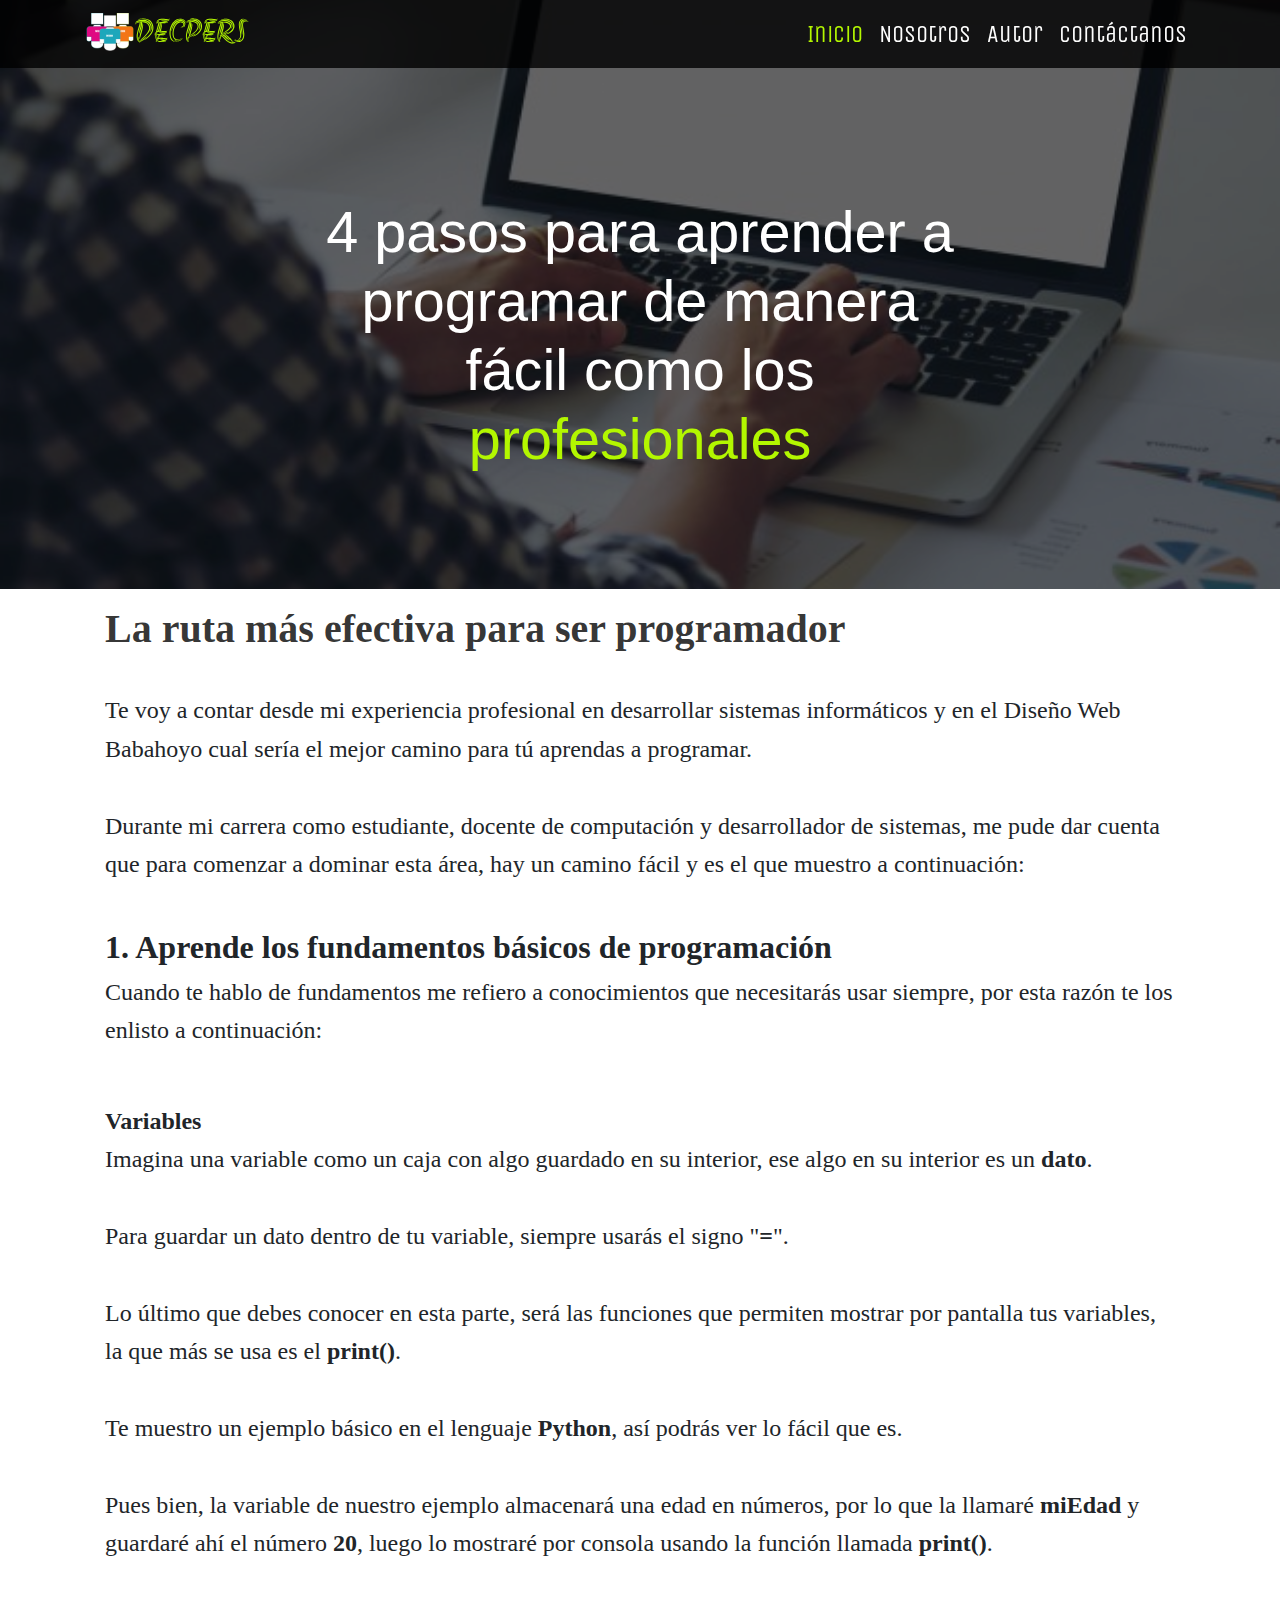
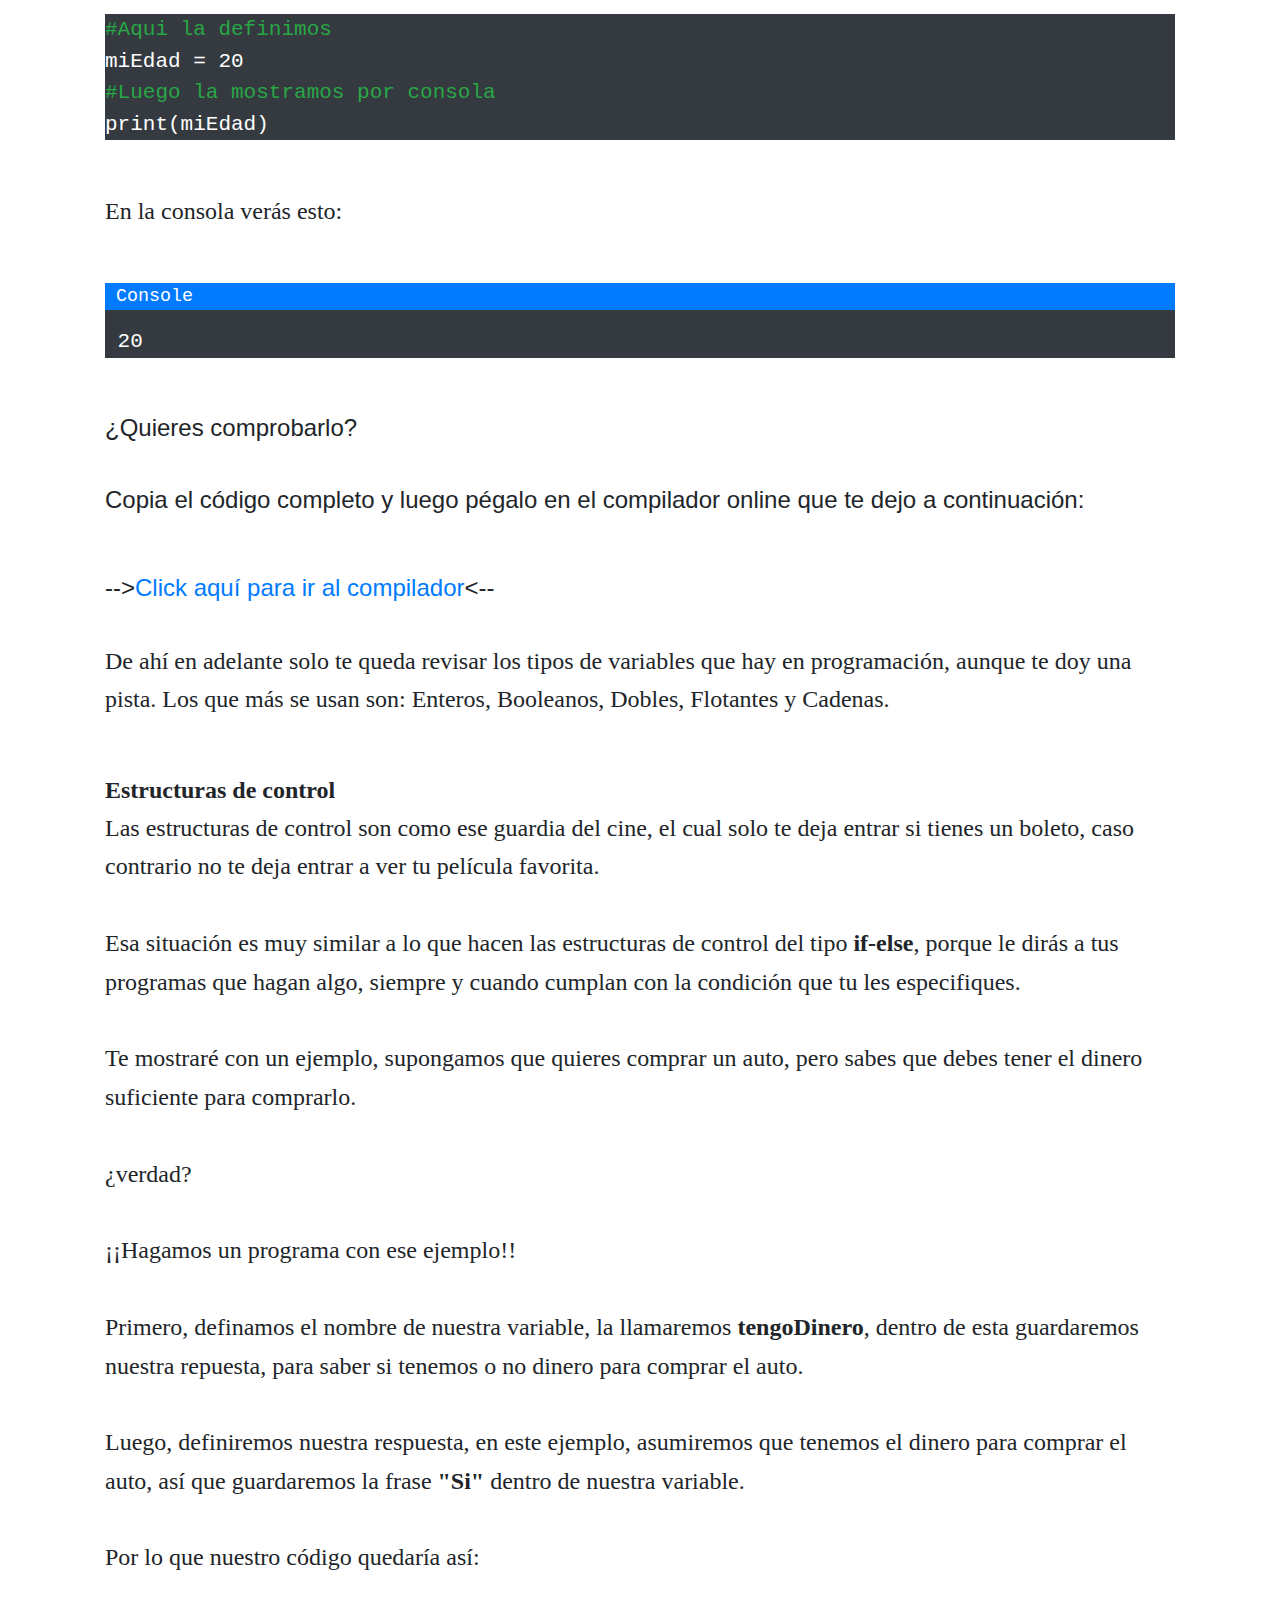
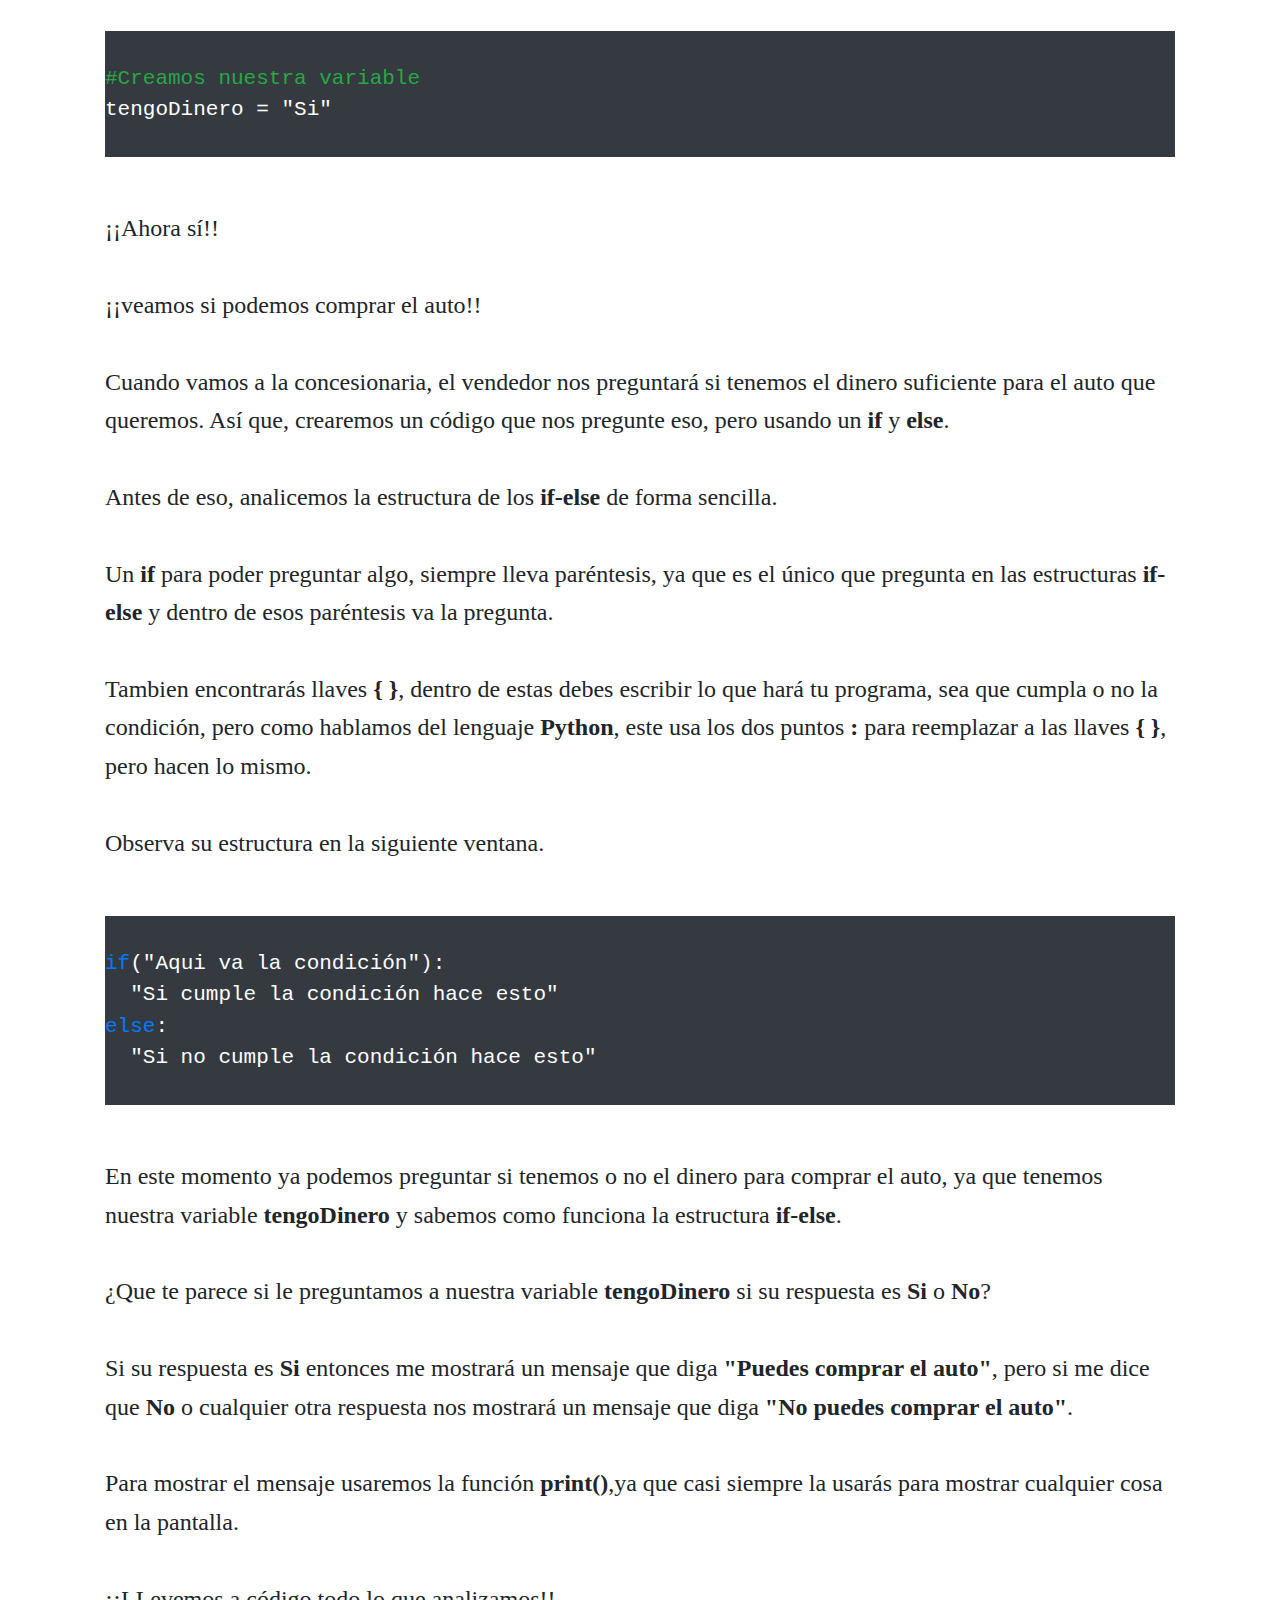
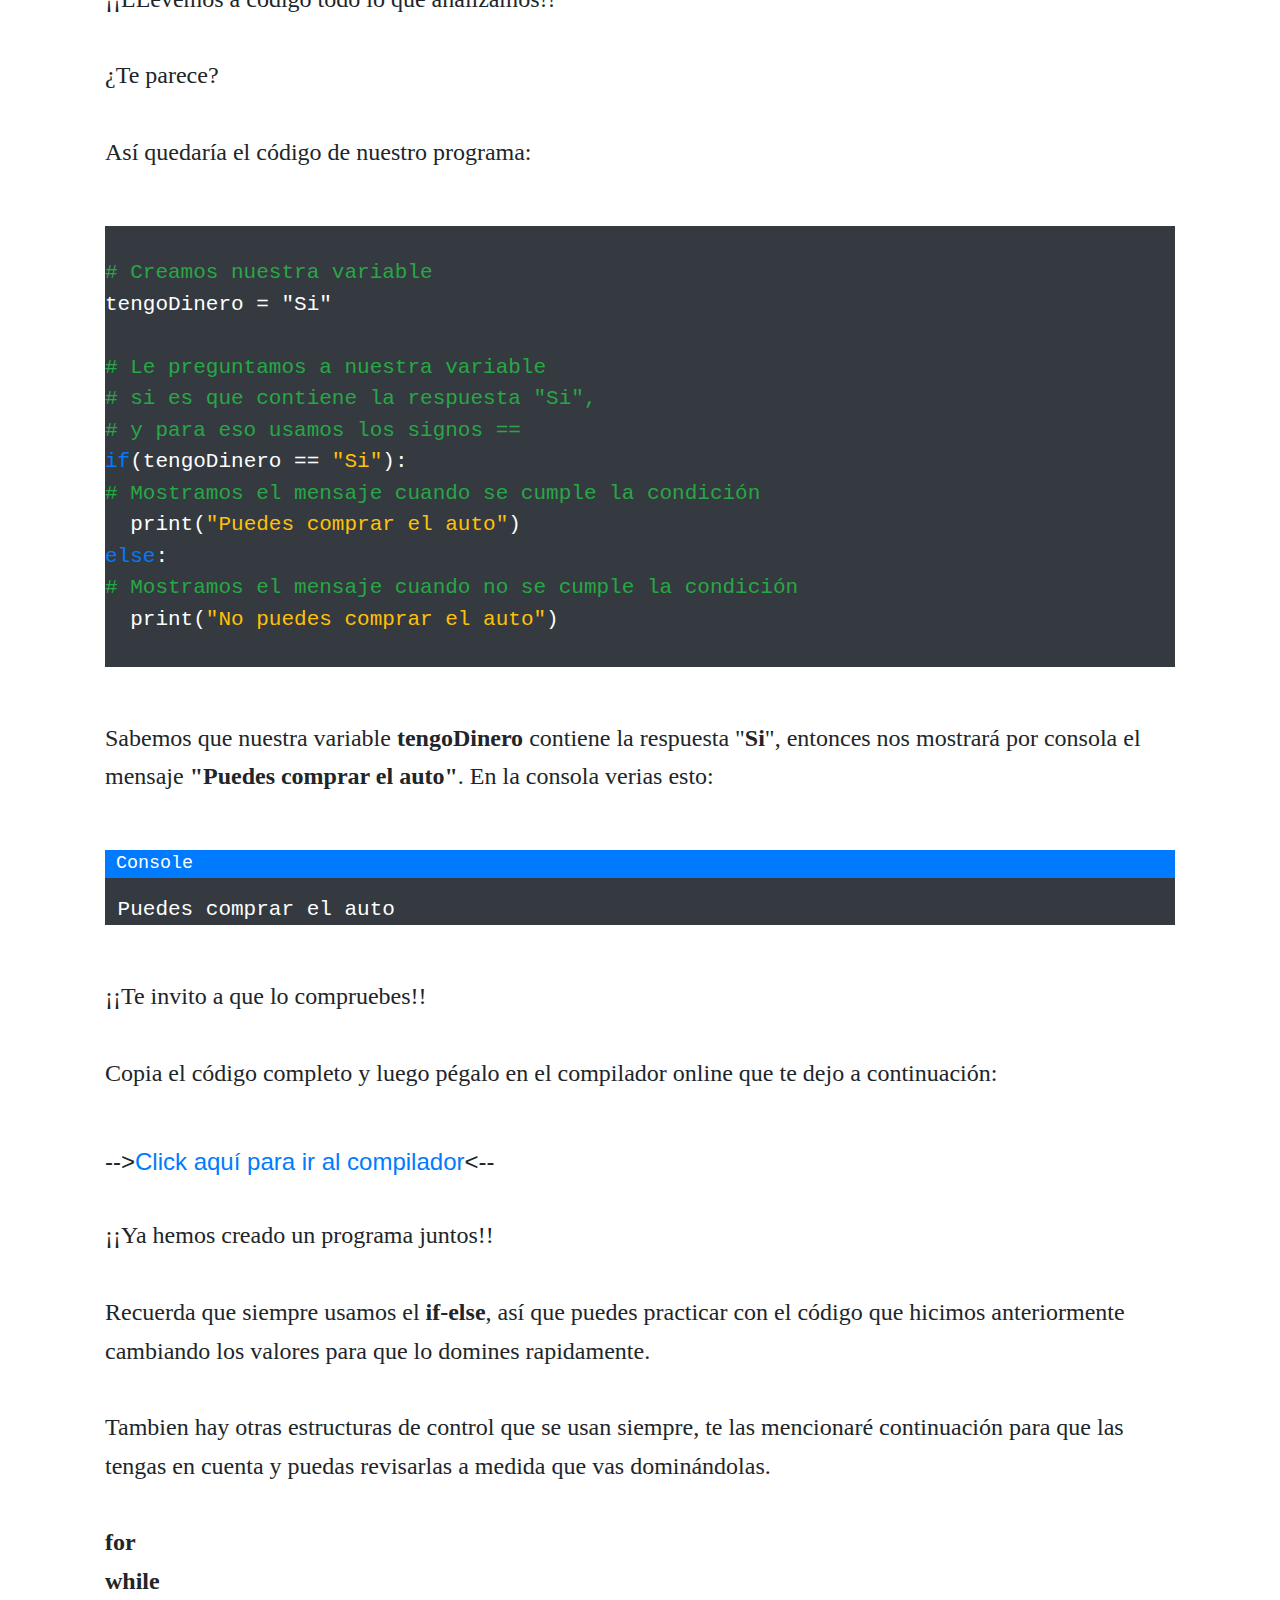
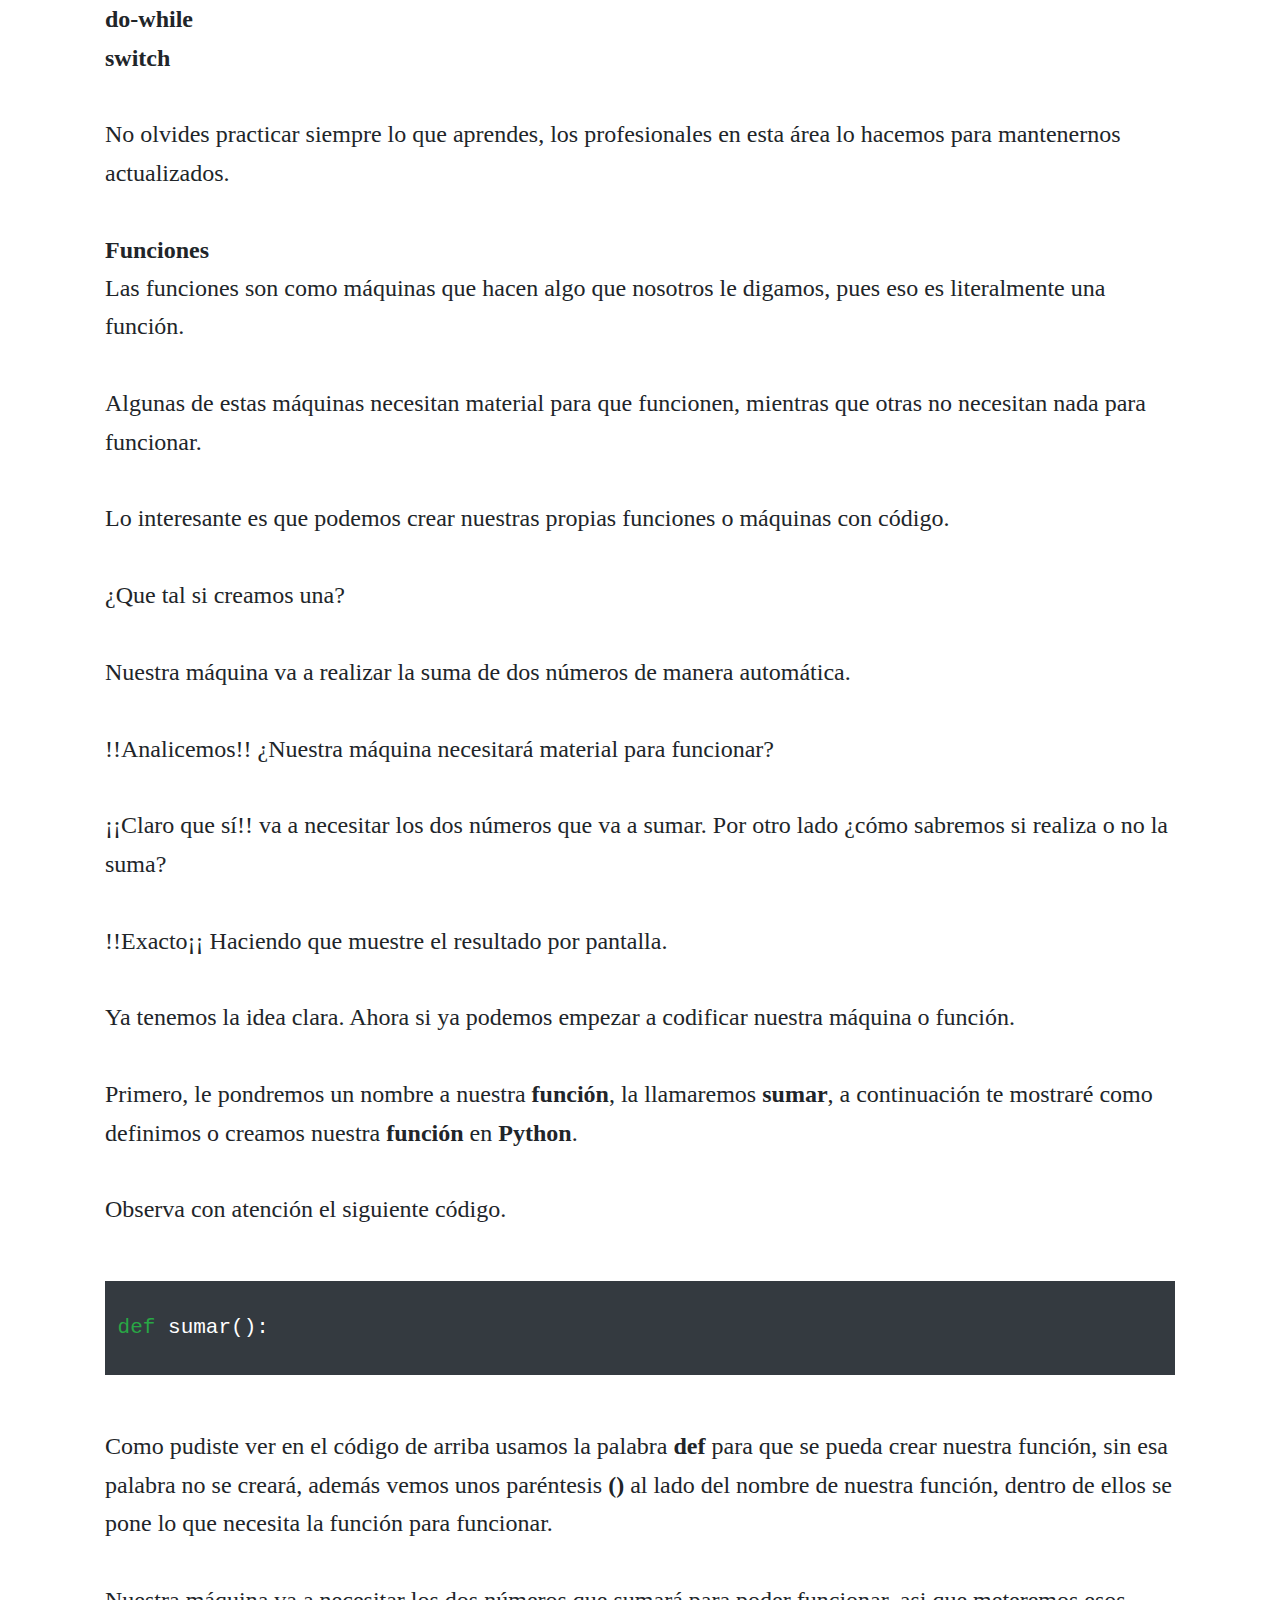
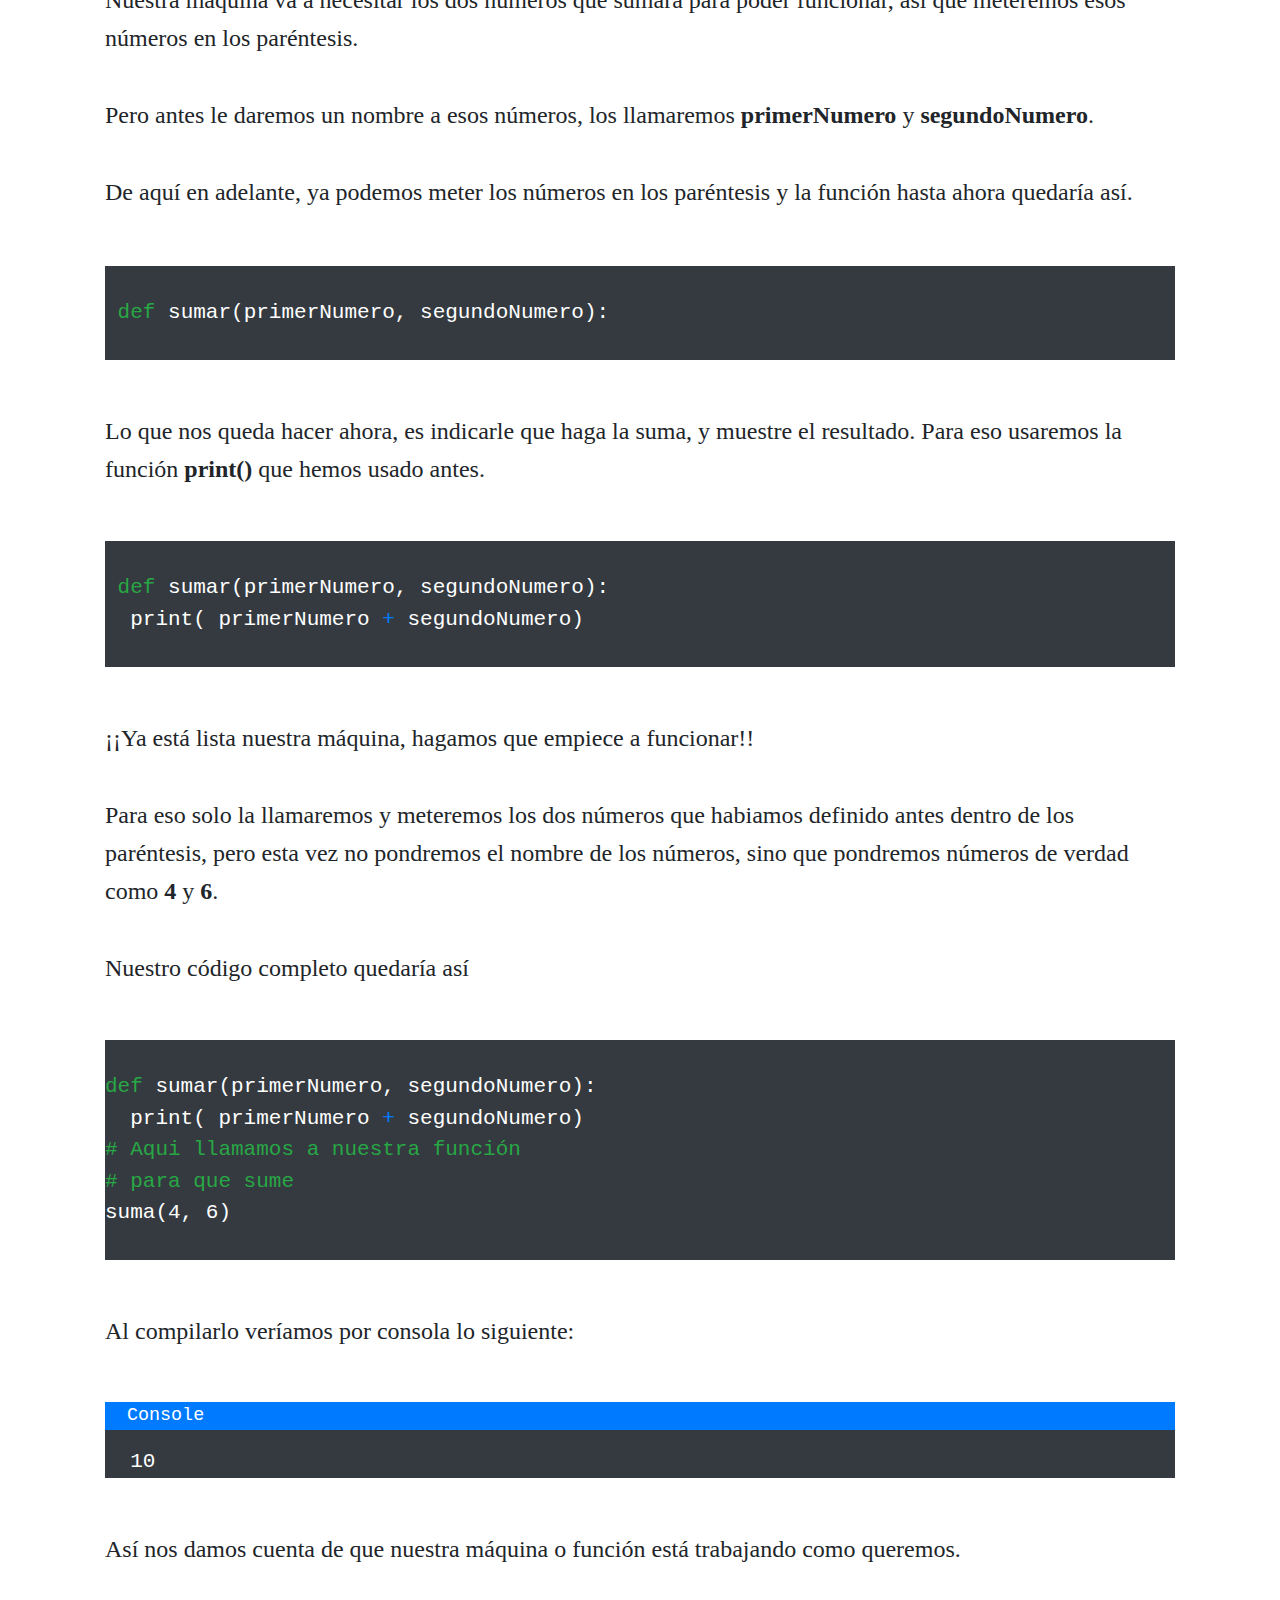
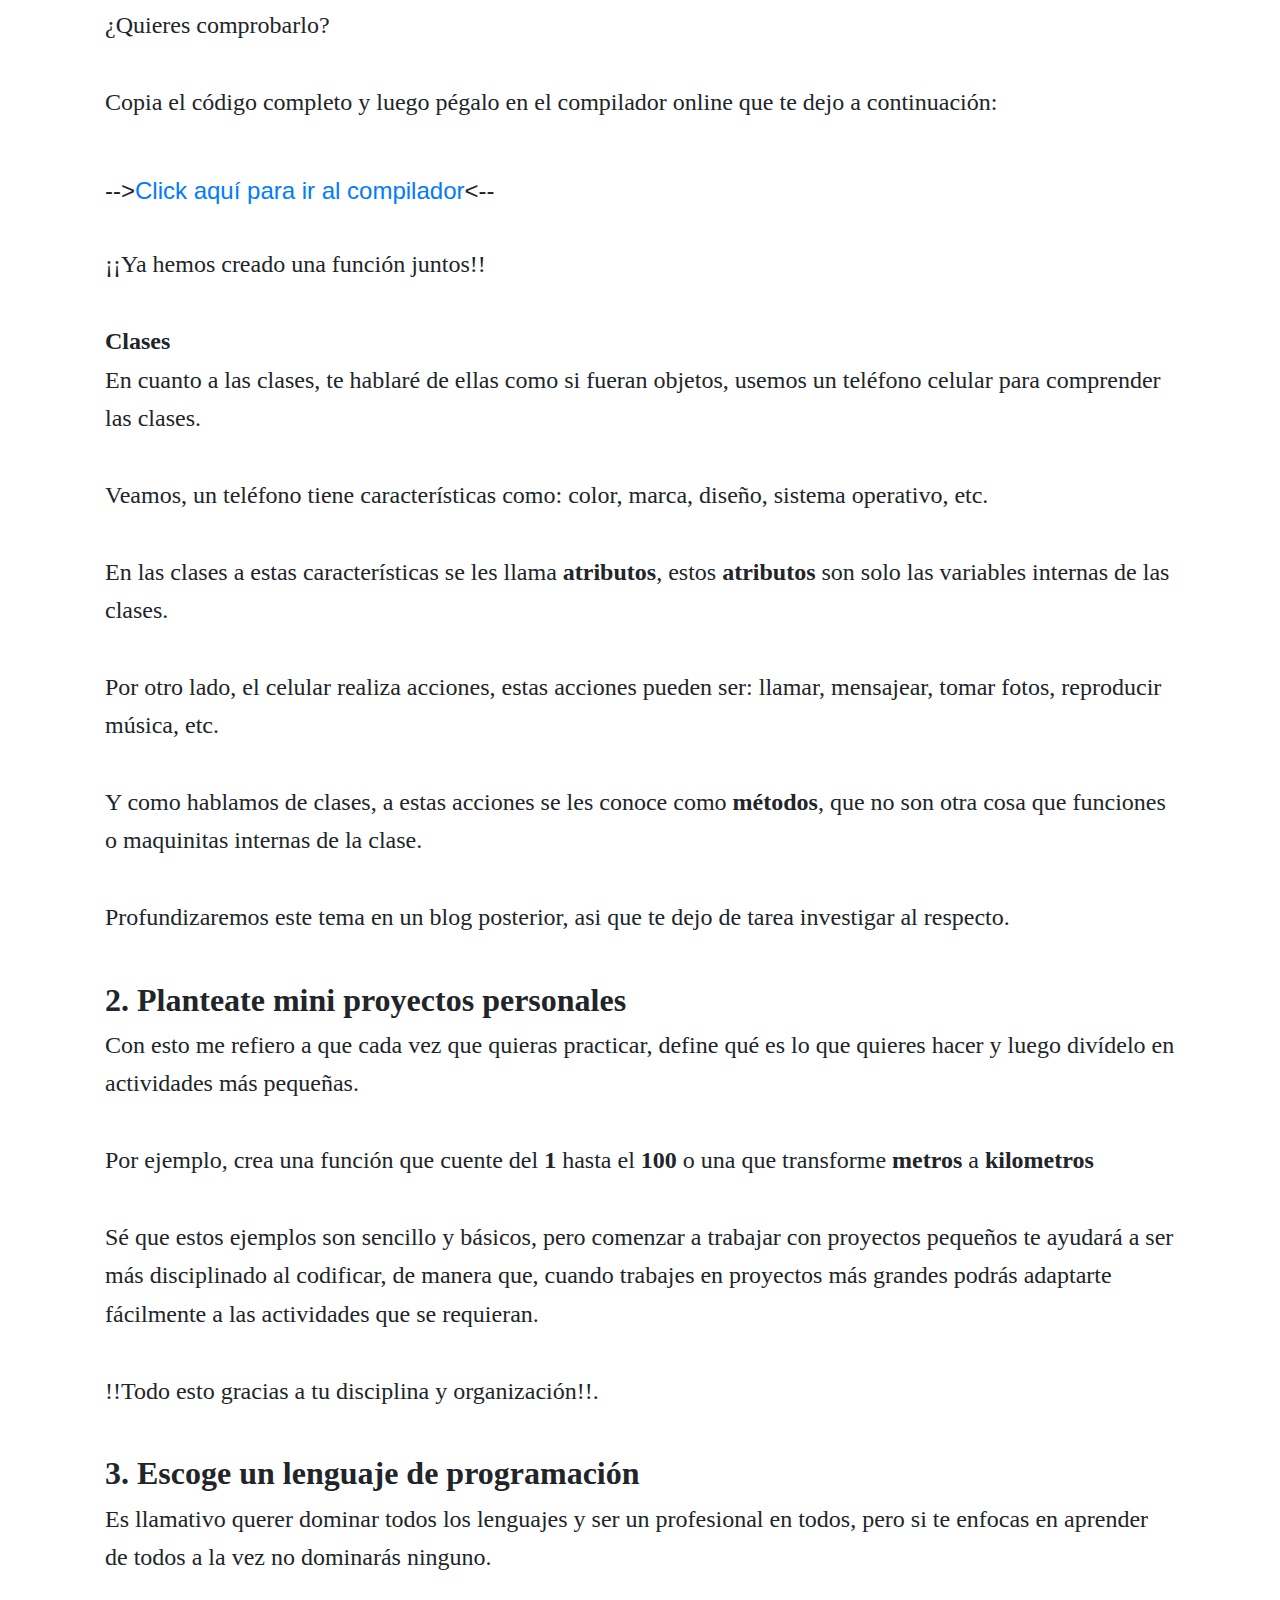
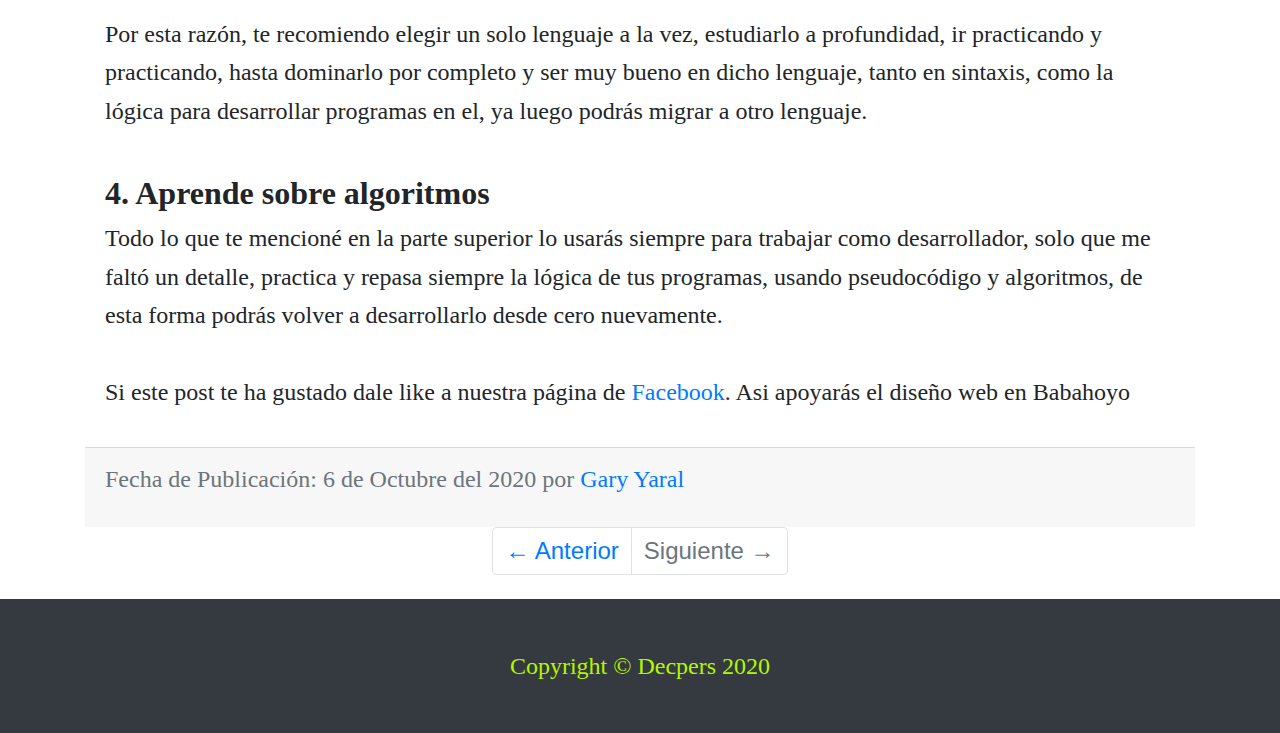
<file: index.html>
<!DOCTYPE html>
<html lang="en">

<head>

  <meta charset="utf-8">
  <meta name="robots" content="index, follow">
  <meta name="keywords" content="desarrollo, web, babahoyo, página, diseño"> 
  <meta name="viewport" content="width=device-width, initial-scale=1, shrink-to-fit=no">
  <meta name="description" content="Desarrollo web en Babahoyo la mejor opción para crear tus sitios web">
  <meta name="author" content="Decpers Development">

  <title>Decpers Blogs</title>
  <link href="https://fonts.googleapis.com/css2?family=Balsamiq+Sans:wght@700&family=Bree+Serif&family=Courgette&family=Unica+One&family=Yantramanav:wght@700&display=swap" rel="stylesheet">

  <!-- Bootstrap core CSS -->
  <link rel="stylesheet" href="https://stackpath.bootstrapcdn.com/bootstrap/4.5.2/css/bootstrap.min.css" integrity="sha384-JcKb8q3iqJ61gNV9KGb8thSsNjpSL0n8PARn9HuZOnIxN0hoP+VmmDGMN5t9UJ0Z" crossorigin="anonymous">
  <!-- Fuentes usadas para parrafos y textos -->
  <link href="https://fonts.googleapis.com/css2?family=Akronim&display=swap" rel="stylesheet">

  <link  rel="icon"   href="img/decpers.png" type="image/png" />

  <link rel="stylesheet" type="text/css" href="https://stackpath.bootstrapcdn.com/font-awesome/4.7.0/css/font-awesome.min.css">


  <!-- Custom styles for this template -->
  <link href="css/blog-home.css" rel="stylesheet">
  
  <!-- Global site tag (gtag.js) - Google Analytics -->
  <script async src="https://www.googletagmanager.com/gtag/js?id=UA-180246458-1"></script>
  <script>
    window.dataLayer = window.dataLayer || [];
    function gtag(){dataLayer.push(arguments);}
    gtag('js', new Date());

    gtag('config', 'UA-180246458-1');
  </script>



</head>

<body>

  <!-- Navigation -->
  <nav class="navbar navbar-expand-lg navbar-dark bg fixed-top" >
    <div class="container">
      <a class="navbar-brand" href="#"><img class="image-logo" src="img/decpers.png">DECPERS</a>
      <button class="navbar-toggler" type="button" data-toggle="collapse" data-target="#navbarResponsive" aria-controls="navbarResponsive" aria-expanded="false" aria-label="Toggle navigation">
        <i class="fa fa-bars color-bars" aria-hidden="true"></i> 
      </button>
      <div class="collapse navbar-collapse" id="navbarResponsive">
        <ul class="navbar-nav ml-auto" >
          <li class="nav-item active" >
            <a class="nav-link" style="color: #B3F700; font-family: 'Unica One', cursive;" href="index.html">Inicio
              <span class="sr-only">(current)</span>
            </a>
          </li> 
          <li class="nav-item">
            <a class="nav-link" style="color: white; font-family: 'Unica One', cursive;" href="pages/nosotros.html">Nosotros</a>
          </li>
          <li class="nav-item">
            <a class="nav-link" style="color: white;font-family: 'Unica One', cursive;" href="pages/autor.html">Autor</a>
          </li>
          <li class="nav-item">
            <a class="nav-link" style="color: white;font-family: 'Unica One', cursive;" href="pages/contáctanos.html">Contáctanos</a>
          </li>
        </ul>
      </div>
    </div>
  </nav>

  <!-- Page Content -->
        <!-- Blog Post -->

        <img class="banner-image" src="img/cards/thumbail.jpg" alt="diseño web en Babahoyo">
        <h1 style="display:none;color:white;">Diseño web en Babahoyo </h1>
        <h2 class="title">4 pasos para aprender a programar de manera fácil como los <span class="important-color">profesionales</span></h2>
        <div class="container">
          <div class="card-body">
            <p class="card-text">
              <span class="subtitles">
                <strong>La ruta más efectiva para ser programador</strong>
              </span>
              <br>
              <br>

              Te voy a contar desde mi experiencia profesional en desarrollar sistemas informáticos y en el Diseño Web Babahoyo cual sería el mejor camino para tú aprendas a programar.
              <br>
              <br>
              Durante mi carrera como estudiante, docente de computación y desarrollador de sistemas, me pude dar cuenta que para comenzar a dominar esta área, hay un camino fácil y es el que muestro a continuación:
              <br>
              <br>

              <span class="subtitles-2"><strong>1. Aprende los fundamentos básicos de programación</strong></span><br>
              Cuando te hablo de fundamentos me refiero a conocimientos que necesitarás usar siempre, por esta razón te los enlisto a continuación:
            </p>              
              <br>
            <p>
              <span class="subtitles-3">
                <strong>Variables</strong>
              </span>
              <br>
              Imagina una variable como un caja con algo guardado en su interior, ese algo en su interior es un <strong>dato</strong>.
              <br>
              <br>
              Para guardar un dato dentro de tu variable, siempre usarás el signo "<strong>=</strong>".
              <br>
              <br>
              Lo último que debes conocer en esta parte, será las funciones que permiten mostrar por pantalla tus variables, la que más se usa es el <strong>print()</strong>.
              <br>
              <br>
              Te muestro un ejemplo básico en el lenguaje <strong>Python</strong>, así podrás ver lo fácil que es.
              <br>
              <br>
              Pues bien, la variable de nuestro ejemplo almacenará una edad en números, por lo que la llamaré <strong>miEdad</strong> y guardaré ahí el número <strong>20</strong>, luego lo mostraré por consola usando la función llamada <strong>print()</strong>.
            </p>
            <br>
<!-- Texto formateado para simular editor de Python -->
<pre class="bg-dark text-white"><span class="text-success">#Aqui la definimos</span>
miEdad = 20 
<span class="text-success">#Luego la mostramos por consola</span>
print(miEdad)</pre>
<!----------------------------------------------------->
            <br>
            <p>
              En la consola verás esto:
            </p>
            <br>
            <!-- Texto formateado para simular consola de Python -->
            <pre class="text-white bg-dark"><pre class="bg-primary text-white"> Console</pre> 20</pre>
            <!---------------------------------------------->
            <br>
            ¿Quieres comprobarlo?
              <br>
              <br>
              Copia el código completo y luego pégalo en el compilador online que te dejo a continuación:
            </p>
                <br>
                --><a href="https://www.programiz.com/python-programming/online-compiler/">Click aquí para ir al compilador</a><--
              <br>
              <br>
            <p>
              De ahí en adelante solo te queda revisar los tipos de variables que hay en programación, aunque te doy una pista. Los que más se usan son: Enteros, Booleanos, Dobles, Flotantes y Cadenas.
            </p>
            <br>
            <p>
              <span class="subtitles-3">
                <strong>Estructuras de control</strong>
              </span>
              <br>
              Las estructuras de control son como ese guardia del cine, el cual solo te deja entrar si tienes un boleto, caso contrario no te deja entrar a ver tu película favorita.
              <br>
              <br>
              Esa situación es muy similar a lo que hacen las estructuras de control del tipo <strong>if-else</strong>, porque le dirás a tus programas que hagan algo, siempre y cuando cumplan con la condición que tu les especifiques. 
              <br>
              <br>
              Te mostraré con un ejemplo, supongamos que quieres comprar un auto, pero sabes que debes tener el dinero suficiente para comprarlo.
              <br>
              <br>
              ¿verdad?
              <br>
              <br>
              ¡¡Hagamos un programa con ese ejemplo!!
              <br>
              <br>
              Primero, definamos el nombre de nuestra variable, la llamaremos <strong>tengoDinero</strong>, dentro de esta guardaremos nuestra repuesta, para saber si tenemos o no dinero para comprar el auto.
              <br>
              <br>
              Luego, definiremos nuestra respuesta, en este ejemplo, asumiremos que tenemos el dinero para comprar el auto, así que guardaremos la frase <strong>"Si"</strong> dentro de nuestra variable.
              <br>
              <br>
              Por lo que nuestro código quedaría así:
              <br>
              <br>
            </p>
<!-- Texto formateado para simular editor de Python -->
<pre class="text-white bg-dark">
<!--***************************************************-->
<span class="text-success">#Creamos nuestra variable</span>
tengoDinero = "Si"
<!--***************************************************-->
</pre>
<!----------------------------------------------------->
            <br>
            <p>                      
              ¡¡Ahora sí!!
              <br>
              <br>
              ¡¡veamos si podemos comprar el auto!!
              <br>
              <br>
              Cuando vamos a la concesionaria, el vendedor nos preguntará si tenemos el dinero suficiente para el auto que queremos. Así que, crearemos un código que nos pregunte eso, pero usando un <strong>if</strong> y <strong>else</strong>.
              <br>
              <br>
              Antes de eso, analicemos la estructura de los <strong>if-else</strong> de forma sencilla.
              <br>
              <br>
              Un <strong>if</strong> para poder preguntar algo,  siempre lleva paréntesis, ya que es el único que pregunta en las estructuras <strong>if-else</strong> y dentro de esos paréntesis va la pregunta.
              <br>
              <br>
              Tambien encontrarás llaves <strong>{ }</strong>, dentro de estas debes escribir lo que hará tu programa, sea que cumpla o no la condición, pero como hablamos del lenguaje <strong>Python</strong>, este usa los dos puntos <strong>:</strong> para reemplazar a las llaves <strong>{ }</strong>, pero hacen lo mismo.
              <br>
              <br>
              Observa su estructura en la siguiente ventana.
              <br>
              <br>
            </p>
<!-- Texto formateado para simular editor de Python -->
<pre class="text-white bg-dark">
<!--******************************************************-->
<span class="text-primary">if</span>("Aqui va la condición"):
  "Si cumple la condición hace esto"
<span class="text-primary">else</span>:
  "Si no cumple la condición hace esto"
<!--******************************************************-->
</pre>
<!----------------------------------------------------->
            <br>
            <p>
              En este momento ya podemos preguntar si tenemos o no el dinero para comprar el auto, ya que tenemos nuestra variable <strong>tengoDinero</strong> y sabemos como funciona la estructura <strong>if-else</strong>.
              <br>
              <br>
              ¿Que te parece si le preguntamos a nuestra variable <strong>tengoDinero</strong> si su respuesta es <strong>Si</strong> o <strong>No</strong>?
              <br>
              <br>
              Si su respuesta es <strong>Si</strong> entonces me mostrará un mensaje que diga <strong>"Puedes comprar el auto"</strong>, pero si me dice que <strong>No</strong> o cualquier otra respuesta nos mostrará un mensaje que diga <strong>"No puedes comprar el auto"</strong>.
              <br>
              <br>
              Para mostrar el mensaje usaremos la función <strong>print()</strong>,ya que casi siempre la usarás para mostrar cualquier cosa en la pantalla.
              <br>
              <br>
              ¡¡LLevemos a código todo lo que analizamos!!
              <br>
              <br>
              ¿Te parece?
              <br>
              <br>
              Así quedaría el código de nuestro programa:
              <br>
              <br>
<!-- Texto formateado para simular editor de Python -->
<pre class="text-white bg-dark">
<!--************************************************************-->
<span class="text-success"># Creamos nuestra variable</span>
tengoDinero = "Si"<br>
<span class="text-success"># Le preguntamos a nuestra variable
# si es que contiene la respuesta "Si",
# y para eso usamos los signos == </span>
<span class="text-primary">if</span>(tengoDinero == <span class="text-warning">"Si"</span>):
<span class="text-success"># Mostramos el mensaje cuando se cumple la condición</span>
  print(<span class="text-warning">"Puedes comprar el auto"</span>)
<span class="text-primary">else</span>:
<span class="text-success"># Mostramos el mensaje cuando no se cumple la condición</span>
  print(<span class="text-warning">"No puedes comprar el auto"</span>)
<!--************************************************************-->
</pre>
<!----------------------------------------------------->
              <br>
              <p>
                Sabemos que nuestra variable <strong>tengoDinero</strong> contiene la respuesta "<strong>Si</strong>", entonces nos mostrará por consola el mensaje <strong>"Puedes comprar el auto"</strong>. En la consola verias esto:
                <br>
                <br>
                <pre class="text-white bg-dark"><pre class="bg-primary text-white"> Console</pre> Puedes comprar el auto</pre>
                <br>
                <p>
                ¡¡Te invito a que lo compruebes!!
                <br>
                <br>
                Copia el código completo y luego pégalo en el compilador online que te dejo a continuación:
              </p>
              <br>
           --><a href="https://www.programiz.com/python-programming/online-compiler/">Click aquí para ir al compilador</a><--
              <br>
              <br>
              <p>
                ¡¡Ya hemos creado un programa juntos!!
                <br>
                <br>
                Recuerda que siempre usamos el <strong>if-else</strong>, así que puedes practicar con el código que hicimos anteriormente cambiando los valores para que lo domines rapidamente.
                <br>
                <br>
                Tambien hay otras estructuras de control que se usan siempre, te las mencionaré continuación para que las tengas en cuenta y puedas revisarlas a medida que vas dominándolas.
                <br>
                <br>
                <strong>for</strong>
                <br>
                <strong>while</strong>
                <br>
                <strong>do-while</strong>
                <br>
                <strong>switch</strong>
                <br>
                <br>
                No olvides practicar siempre lo que aprendes, los profesionales en esta área lo hacemos para mantenernos actualizados. 
                <br>
                <br>
                <span class="subtitles-3">
                  <strong>Funciones</strong>
                </span>
                <br>
                Las funciones son como máquinas que hacen algo que nosotros le digamos, pues eso es literalmente una función.
                <br>
                <br>
                Algunas de estas máquinas necesitan material para que funcionen, mientras que otras no necesitan nada para funcionar.
                <br>
                <br>
                Lo interesante es que podemos crear nuestras propias funciones o máquinas con código.
                <br>
                <br>
                ¿Que tal si creamos una?
                <br>
                <br>
                Nuestra máquina va a realizar la suma de dos números de manera automática.
                <br>
                <br>
                !!Analicemos!! ¿Nuestra máquina necesitará material para funcionar?
                <br>
                <br>
                ¡¡Claro que sí!! va a necesitar los dos números que va a sumar. Por otro lado ¿cómo sabremos si realiza o no la suma?
                <br>
                <br>
                !!Exacto¡¡ Haciendo que muestre el resultado por pantalla.
                <br>
                <br>
                Ya tenemos la idea clara. Ahora si ya podemos empezar a codificar nuestra máquina o función. 
                <br>
                <br>
                Primero, le pondremos un nombre a nuestra <strong>función</strong>, la llamaremos <strong>sumar</strong>, a continuación te mostraré como definimos o creamos nuestra <strong>función</strong> en <strong>Python</strong>. 
                <br>
                <br>
                Observa con atención el siguiente código.
              </p>
              <br>

<!-- Texto formateado para simular editor de Python -->
<pre class="bg-dark text-white">
<!--************************************************************-->
<span class="text-success"> def</span> sumar():
<!--************************************************************-->
</pre>
<!----------------------------------------------------->
              <br>
              <p>
                Como pudiste ver en el código de arriba usamos la palabra <strong>def</strong> para que se pueda crear nuestra función, sin esa palabra no se creará, además vemos unos paréntesis <strong>()</strong> al lado del nombre de nuestra función, dentro de ellos se pone lo que necesita la función para funcionar.
                <br>
                <br>
                Nuestra máquina va a necesitar los dos números que sumará para poder funcionar, asi que meteremos esos números en los paréntesis.
                <br>
                <br>
                Pero antes le daremos un nombre a esos números, los llamaremos <strong>primerNumero</strong> y <strong>segundoNumero</strong>.
                <br>
                <br>
                De aquí en adelante, ya podemos meter los números en los paréntesis y la función hasta ahora quedaría así.
                <br>
                <br>
<!-- Texto formateado para simular editor de Python -->
<pre class="bg-dark text-white">
<!--************************************************************-->
<span class="text-success"> def</span> sumar(primerNumero, segundoNumero):
<!--************************************************************-->
</pre>
<!----------------------------------------------------->
              <br>
              <p>
                Lo que nos queda hacer ahora, es indicarle que haga la suma, y muestre el resultado. Para eso usaremos la función <strong>print()</strong> que hemos usado antes. 
              </p>
              <br>
<!-- Texto formateado para simular editor de Python -->
<pre class="bg-dark text-white">
<!--************************************************************-->
<span class="text-success"> def</span> sumar(primerNumero, segundoNumero):
  print( primerNumero <span class="text-primary">+</span> segundoNumero)
<!--************************************************************-->
</pre>
<!----------------------------------------------------->
              
              <br>
              <p>
                ¡¡Ya está lista nuestra máquina, hagamos que empiece a funcionar!!
                <br>
                <br>
                Para eso solo la llamaremos y meteremos los dos números que habiamos definido antes dentro de los paréntesis, pero esta vez no pondremos el nombre de los números, sino que pondremos números de verdad como <strong>4</strong> y <strong>6</strong>.
                <br>
                <br>
                Nuestro código completo quedaría así
              </p>
                <br>
<!-- Texto formateado para simular editor de Python -->
<pre class="bg-dark text-white">
<!--************************************************************-->
<span class="text-success">def</span> sumar(primerNumero, segundoNumero):
  print( primerNumero <span class="text-primary">+</span> segundoNumero)
<span class="text-success"># Aqui llamamos a nuestra función
# para que sume</span>
suma(4, 6)
<!--************************************************************-->
</pre>
<!----------------------------------------------------->
             <br>
             <p>Al compilarlo veríamos por consola lo siguiente:</p>
             <br>
             <!-- Texto formateado para simular la consola de Python -->
              <pre class="text-white bg-dark"><pre class="bg-primary text-white">  Console</pre>  10</pre>
              <!------------------------------------------------------>
              <br>
             <p>
              Así nos damos cuenta de que nuestra máquina o función está trabajando como queremos.
              <br>
              <br>
              ¿Quieres comprobarlo?
              <br>
              <br>
              Copia el código completo y luego pégalo en el compilador online que te dejo a continuación:
            </p>
                <br>
                --><a href="https://www.programiz.com/python-programming/online-compiler/">Click aquí para ir al compilador</a><--
              <br>
              <br>
              <p>
                ¡¡Ya hemos creado una función juntos!!
                <br>
                <br>
                <span class="subtitles-3">
                  <strong>Clases</strong>
                </span>
                <br>
                En cuanto a las clases, te hablaré de ellas como si fueran objetos, usemos un teléfono celular para comprender las clases.
                <br>
                <br>
                Veamos, un teléfono tiene características como: color, marca, diseño, sistema operativo, etc.
                <br>
                <br>
                En las clases a estas características se les llama <strong>atributos</strong>, estos <strong>atributos</strong> son solo las variables internas de las clases.
                <br>
                <br>
                Por otro lado, el celular realiza acciones, estas acciones pueden ser: llamar, mensajear, tomar fotos, reproducir música, etc.
                <br>
                <br>
                Y como hablamos de clases, a estas acciones se les conoce como <strong>métodos</strong>, que no son otra cosa que funciones o maquinitas internas de la clase.
                <br>
                <br>
                Profundizaremos este tema en un blog posterior, asi que te dejo de tarea investigar al respecto.
                <br>
                <br>
                <span class="subtitles-2">
                  <strong>2. Planteate mini proyectos personales</strong>
                </span>
                <br>
                Con esto me refiero a que cada vez que quieras practicar, define qué es lo que quieres hacer y luego divídelo en actividades más pequeñas.
                <br>
                <br>
                Por ejemplo, crea una función que cuente del <strong>1</strong> hasta el <strong>100</strong> o una que transforme <strong>metros</strong> a <strong>kilometros</strong>
                <br>
                <br>
                Sé que estos ejemplos son sencillo y básicos, pero comenzar a trabajar con proyectos pequeños te ayudará a ser más disciplinado al codificar, de manera que, cuando trabajes en proyectos más grandes podrás adaptarte fácilmente a las actividades que se requieran.
                <br>
                <br>
                !!Todo esto gracias a tu disciplina y organización!!.
                <br>
                <br>
                <span class="subtitles-2">
                  <strong>3. Escoge un lenguaje de programación</strong>
                </span>
                <br>
                Es llamativo querer dominar todos los lenguajes y ser un profesional en todos, pero si te enfocas en aprender de todos a la vez no dominarás ninguno.
                <br>
                <br>
                Por esta razón, te recomiendo elegir un solo lenguaje a la vez, estudiarlo a profundidad, ir practicando y practicando, hasta dominarlo por completo y ser muy bueno en dicho lenguaje, tanto en sintaxis, como la lógica para desarrollar programas en el, ya luego podrás migrar a otro lenguaje.     
                <br>
                <br>
                <span class="subtitles-2">
                  <strong>4. Aprende sobre algoritmos</strong>
                </span>
                <br>
                Todo lo que te mencioné en la parte superior lo usarás siempre para trabajar como desarrollador, solo que me faltó un detalle, practica y repasa siempre la lógica de tus programas, usando pseudocódigo y algoritmos, de esta forma podrás volver a desarrollarlo desde cero nuevamente.
                <br>
                <br>
                Si este post te ha gustado dale like a nuestra página de <a href="https://facebook.com/decpers">Facebook</a>. Asi apoyarás el diseño web en Babahoyo
              </p>
          </div>
          <div class="card-footer text-muted">
            <p>Fecha de Publicación: 6 de Octubre del 2020 por
              <a href="#">Gary Yaral</a>
            </p>
          </div>
        <!-- Pagination -->
        <ul class="pagination justify-content-center mb-4">
          <li class="page-item">
            <a class="page-link" href="#">&larr; Anterior</a>
          </li>
          <li class="page-item disabled">
            <a class="page-link" href="#">Siguiente &rarr;</a>
          </li>
        </ul>

      </div>

  <!-- /.container -->

  <!-- Footer -->
  <footer class="py-5 bg-dark ">
    <div class="container">
      <p class="m-0 text-center footer-adapter " style="color: #B3F700">Copyright &copy; Decpers 2020</p>
    </div>
    <!-- /.container -->
  </footer>
</div>

  <!-- Bootstrap core JavaScript -->
  <script src="https://code.jquery.com/jquery-3.5.1.slim.min.js" integrity="sha384-DfXdz2htPH0lsSSs5nCTpuj/zy4C+OGpamoFVy38MVBnE+IbbVYUew+OrCXaRkfj" crossorigin="anonymous"></script>
  <script src="https://cdn.jsdelivr.net/npm/popper.js@1.16.1/dist/umd/popper.min.js" integrity="sha384-9/reFTGAW83EW2RDu2S0VKaIzap3H66lZH81PoYlFhbGU+6BZp6G7niu735Sk7lN" crossorigin="anonymous"></script>
  <script src="https://stackpath.bootstrapcdn.com/bootstrap/4.5.2/js/bootstrap.min.js" integrity="sha384-B4gt1jrGC7Jh4AgTPSdUtOBvfO8shuf57BaghqFfPlYxofvL8/KUEfYiJOMMV+rV" crossorigin="anonymous"></script>

</body>

</html>
</file>
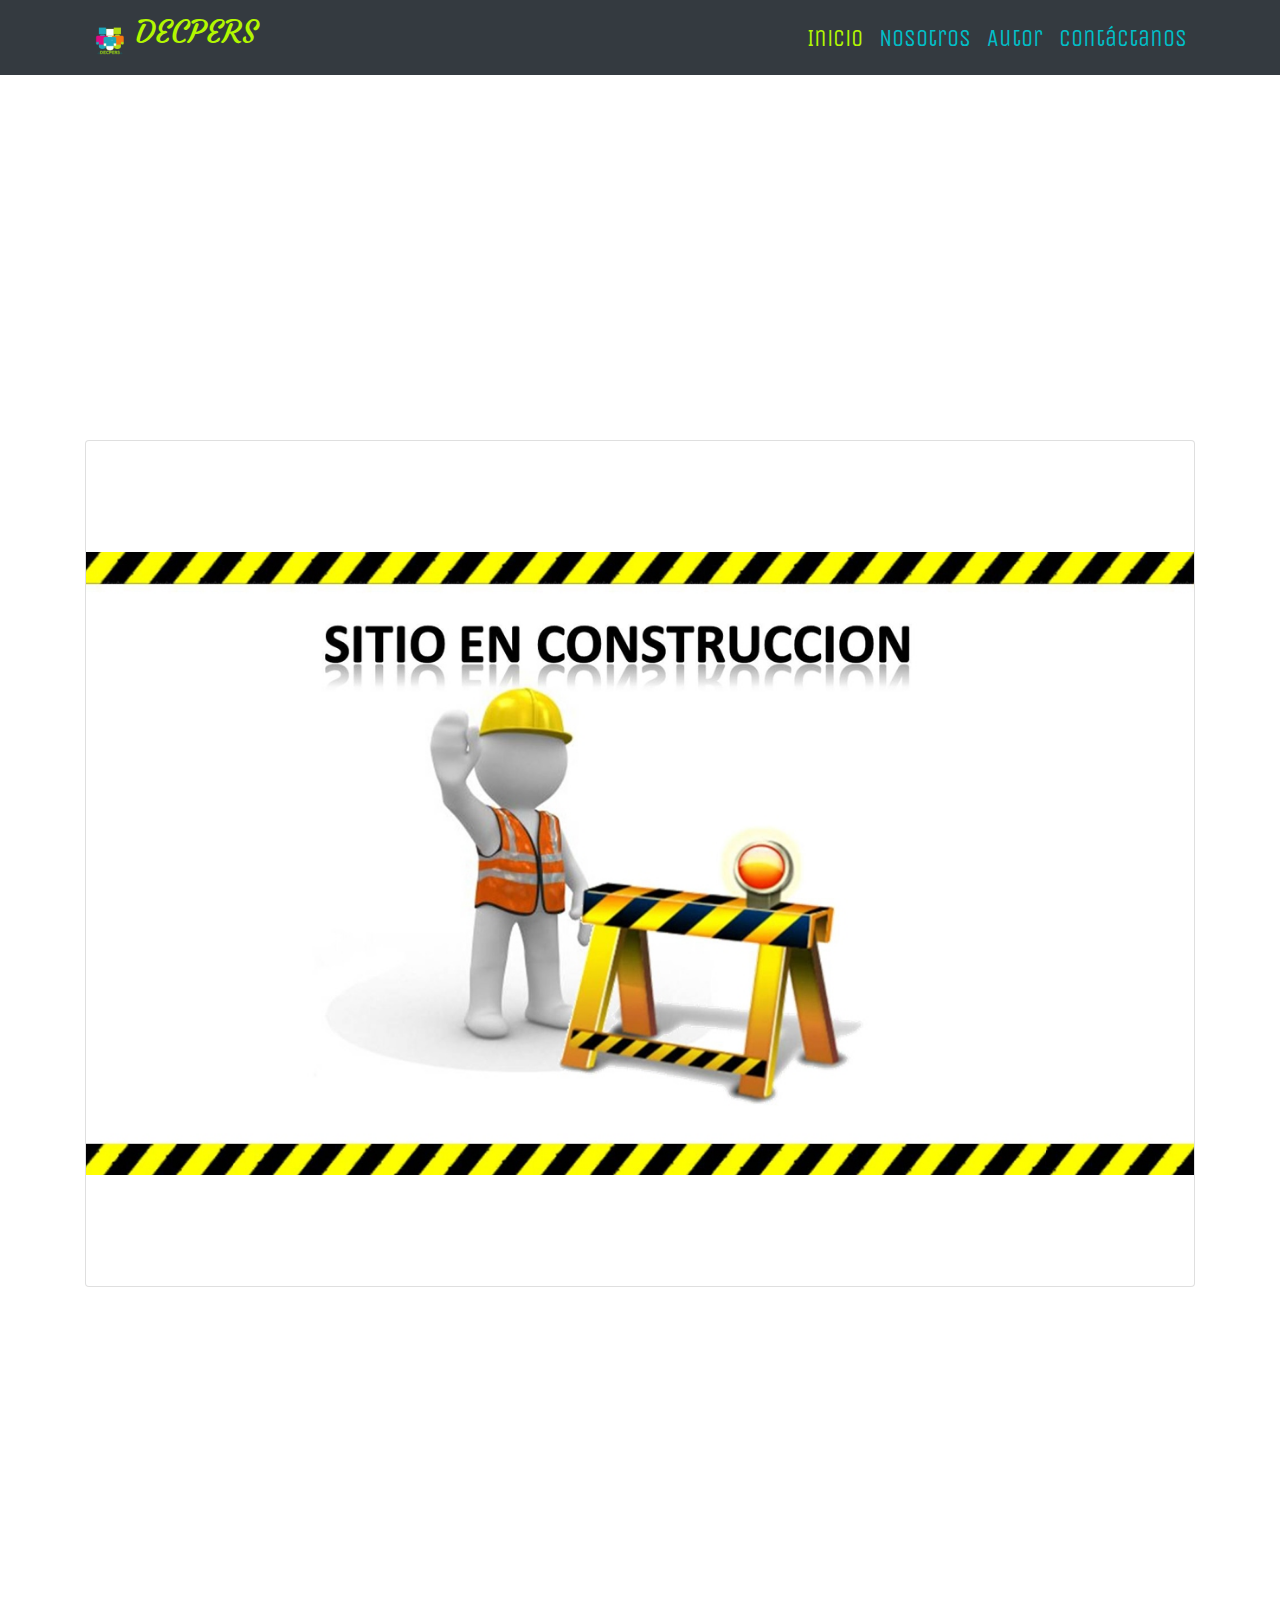
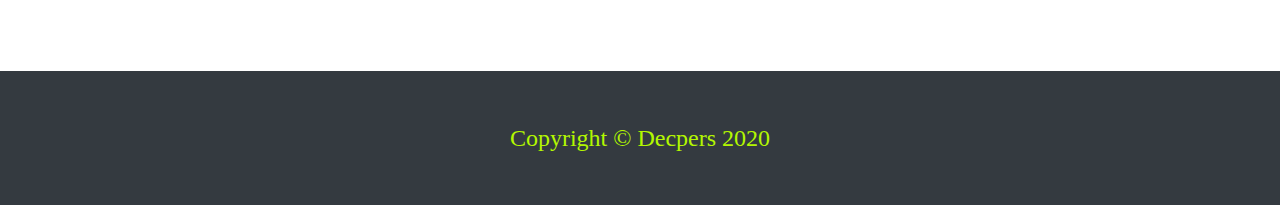
<file: pages/autor.html>
<!DOCTYPE html>
<html lang="en">

<head>

  <meta charset="utf-8">
  <meta name="viewport" content="width=device-width, initial-scale=1, shrink-to-fit=no">
  <meta name="description" content="">
  <meta name="author" content="">

  <title>Decpers Blogs</title>
  <link href="https://fonts.googleapis.com/css2?family=Balsamiq+Sans:wght@700&family=Bree+Serif&family=Courgette&family=Unica+One&family=Yantramanav:wght@700&display=swap" rel="stylesheet">

  <!-- CSS only -->
  <link rel="stylesheet" href="https://stackpath.bootstrapcdn.com/bootstrap/4.5.2/css/bootstrap.min.css" integrity="sha384-JcKb8q3iqJ61gNV9KGb8thSsNjpSL0n8PARn9HuZOnIxN0hoP+VmmDGMN5t9UJ0Z" crossorigin="anonymous">


  <!-- Custom styles for this template -->
  <link href="css/blog-home.css" rel="stylesheet">

</head>

<body>

  <!-- Navigation -->
  <nav class="navbar navbar-expand-lg navbar-dark bg-dark fixed-top">
    <div class="container">
      <a class="navbar-brand " style="color: #B3F700;font-family: 'Courgette', cursive;" href="#"><img src="img/decpers.png" style="width: 50px; height: 50px; ">DECPERS</a>
      <button class="navbar-toggler" type="button" data-toggle="collapse" data-target="#navbarResponsive" aria-controls="navbarResponsive" aria-expanded="false" aria-label="Toggle navigation">
        <span class="navbar-toggler-icon"></span>
      </button>
      <div class="collapse navbar-collapse" id="navbarResponsive">
        <ul class="navbar-nav ml-auto" >
          <li class="nav-item active" >
            <a class="nav-link" style="color: #B3F700; font-family: 'Unica One', cursive;" href="../index.html">Inicio
              <span class="sr-only">(current)</span>
            </a>
          </li> 
          <li class="nav-item">
            <a class="nav-link" style="color: #01BFC8;font-family: 'Unica One', cursive;" href="nosotros.html">Nosotros</a>
          </li>
          <li class="nav-item">
            <a class="nav-link" style="color: #01BFC8;font-family: 'Unica One', cursive;" href="autor.html">Autor</a>
          </li>
          <li class="nav-item">
            <a class="nav-link" style="color: #01BFC8;font-family: 'Unica One', cursive;" href="contáctanos.html">Contáctanos</a>
          </li>
        </ul>
      </div>
    </div>
  </nav>

  <!-- Page Content -->
  <div class="container "style="height:100%; margin-top: 30%;margin-bottom: 30%;">      
    <!-- Side Widget -->
    <div class="card my-4">
      <img style="width: 100%;margin-top: 10%;margin-bottom: 10%;" src="img/cards/building.jpg">
    </div>
  </div>
  <!-- /.container -->

  <!-- Footer -->
  <footer class="py-5 bg-dark ">
    <div class="container">
      <p class="m-0 text-center " style="color: #B3F700">Copyright &copy; Decpers 2020</p>
    </div>
    <!-- /.container -->
  </footer>

  <!-- Bootstrap core JavaScript -->
  <script src="https://code.jquery.com/jquery-3.5.1.slim.min.js" integrity="sha384-DfXdz2htPH0lsSSs5nCTpuj/zy4C+OGpamoFVy38MVBnE+IbbVYUew+OrCXaRkfj" crossorigin="anonymous"></script>
  <script src="https://cdn.jsdelivr.net/npm/popper.js@1.16.1/dist/umd/popper.min.js" integrity="sha384-9/reFTGAW83EW2RDu2S0VKaIzap3H66lZH81PoYlFhbGU+6BZp6G7niu735Sk7lN" crossorigin="anonymous"></script>
  <script src="https://stackpath.bootstrapcdn.com/bootstrap/4.5.2/js/bootstrap.min.js" integrity="sha384-B4gt1jrGC7Jh4AgTPSdUtOBvfO8shuf57BaghqFfPlYxofvL8/KUEfYiJOMMV+rV" crossorigin="anonymous"></script>

</body>

</html>
</file>
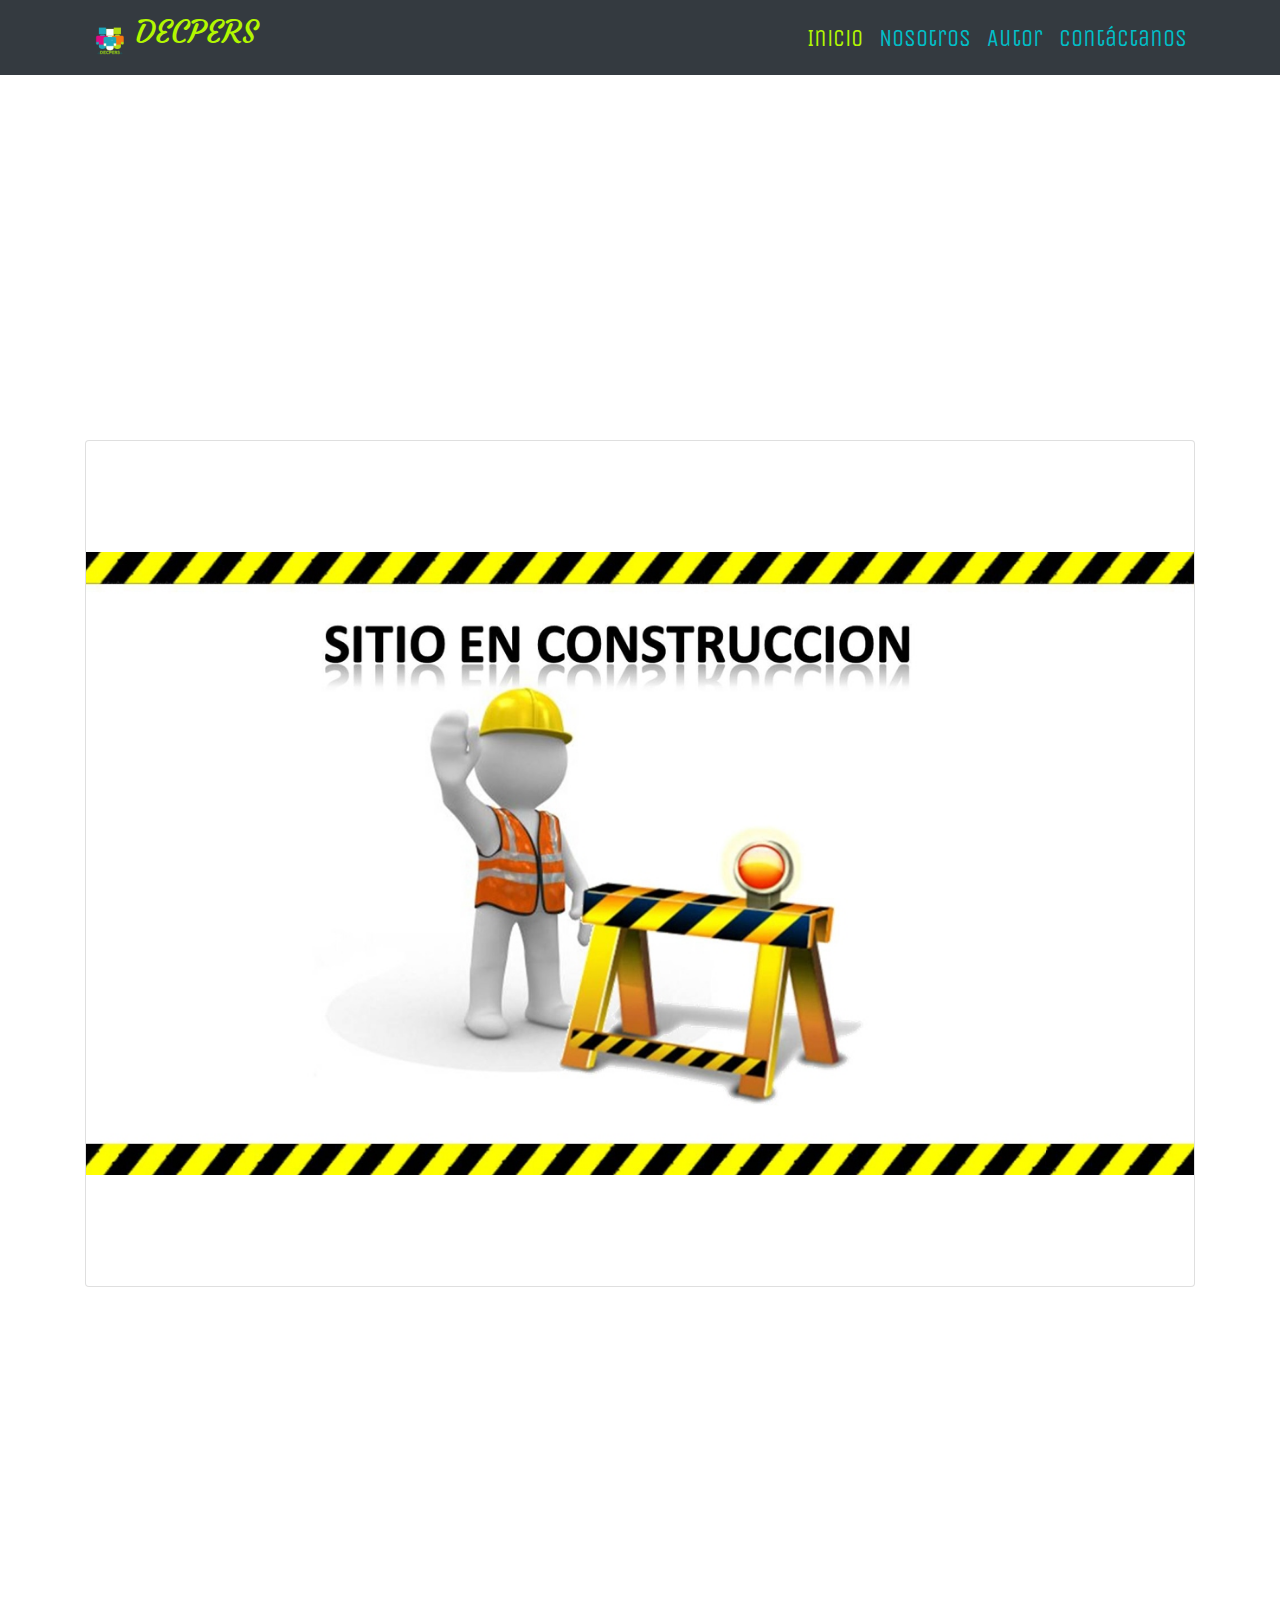
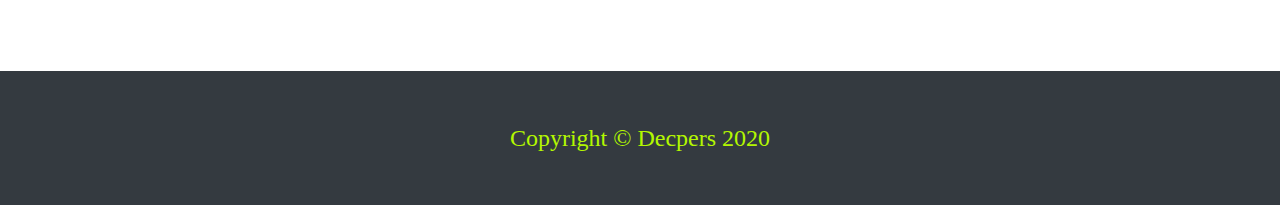
<file: pages/contáctanos.html>
<!DOCTYPE html>
<html lang="en">

<head>

  <meta charset="utf-8">
  <meta name="viewport" content="width=device-width, initial-scale=1, shrink-to-fit=no">
  <meta name="description" content="">
  <meta name="author" content="">

  <title>Decpers Blogs</title>
  <link href="https://fonts.googleapis.com/css2?family=Balsamiq+Sans:wght@700&family=Bree+Serif&family=Courgette&family=Unica+One&family=Yantramanav:wght@700&display=swap" rel="stylesheet">

  <!-- CSS only -->
  <link rel="stylesheet" href="https://stackpath.bootstrapcdn.com/bootstrap/4.5.2/css/bootstrap.min.css" integrity="sha384-JcKb8q3iqJ61gNV9KGb8thSsNjpSL0n8PARn9HuZOnIxN0hoP+VmmDGMN5t9UJ0Z" crossorigin="anonymous">


  <!-- Custom styles for this template -->
  <link href="css/blog-home.css" rel="stylesheet">

</head>

<body>

  <!-- Navigation -->
  <nav class="navbar navbar-expand-lg navbar-dark bg-dark fixed-top">
    <div class="container">
      <a class="navbar-brand " style="color: #B3F700;font-family: 'Courgette', cursive;" href="#"><img src="img/decpers.png" style="width: 50px; height: 50px; ">DECPERS</a>
      <button class="navbar-toggler" type="button" data-toggle="collapse" data-target="#navbarResponsive" aria-controls="navbarResponsive" aria-expanded="false" aria-label="Toggle navigation">
        <span class="navbar-toggler-icon"></span>
      </button>
      <div class="collapse navbar-collapse" id="navbarResponsive">
        <ul class="navbar-nav ml-auto" >
          <li class="nav-item active" >
            <a class="nav-link" style="color: #B3F700; font-family: 'Unica One', cursive;" href="../index.html">Inicio
              <span class="sr-only">(current)</span>
            </a>
          </li> 
          <li class="nav-item">
            <a class="nav-link" style="color: #01BFC8;font-family: 'Unica One', cursive;" href="nosotros.html">Nosotros</a>
          </li>
          <li class="nav-item">
            <a class="nav-link" style="color: #01BFC8;font-family: 'Unica One', cursive;" href="autor.html">Autor</a>
          </li>
          <li class="nav-item">
            <a class="nav-link" style="color: #01BFC8;font-family: 'Unica One', cursive;" href="contáctanos.html">Contáctanos</a>
          </li>
        </ul>
      </div>
    </div>
  </nav>

  <!-- Page Content -->
  <div class="container "style="height:100%; margin-top: 30%;margin-bottom: 30%;">        
    <!-- Side Widget -->
    <div class="card my-4">
      <img style="width: 100%;margin-top: 10%;margin-bottom: 10%;" src="img/cards/building.jpg">
    </div>
  </div>
  <!-- /.container -->

  <!-- Footer -->
  <footer class="py-5 bg-dark ">
    <div class="container">
      <p class="m-0 text-center " style="color: #B3F700">Copyright &copy; Decpers 2020</p>
    </div>
    <!-- /.container -->
  </footer>

  <!-- Bootstrap core JavaScript -->
  <script src="https://code.jquery.com/jquery-3.5.1.slim.min.js" integrity="sha384-DfXdz2htPH0lsSSs5nCTpuj/zy4C+OGpamoFVy38MVBnE+IbbVYUew+OrCXaRkfj" crossorigin="anonymous"></script>
  <script src="https://cdn.jsdelivr.net/npm/popper.js@1.16.1/dist/umd/popper.min.js" integrity="sha384-9/reFTGAW83EW2RDu2S0VKaIzap3H66lZH81PoYlFhbGU+6BZp6G7niu735Sk7lN" crossorigin="anonymous"></script>
  <script src="https://stackpath.bootstrapcdn.com/bootstrap/4.5.2/js/bootstrap.min.js" integrity="sha384-B4gt1jrGC7Jh4AgTPSdUtOBvfO8shuf57BaghqFfPlYxofvL8/KUEfYiJOMMV+rV" crossorigin="anonymous"></script>

</body>

</html>
</file>
<file: css/blog-home.css>
/*!
 * Start Bootstrap - Blog Home (https://startbootstrap.com/templates/blog-home)
 * Copyright 2013-2020 Start Bootstrap
 * Licensed under MIT (https://github.com/StartBootstrap/startbootstrap-blog-home/blob/master/LICENSE)
 */
body {
  padding-top: 56px;
}


.navbar-brand{
	color: rgba(179, 247, 0, 1) !important;
	padding: 0px;
	font-size: 2rem;
	font-family: 'Akronim';
}

.important-color{
	color: rgba(179, 247, 0, 1) !important;
}

.image-logo{
	width: 50px;
	height: 50px;
	padding: 0; 
}

.container{
	font-size: 1.5rem;
}

.card-title{
	font-size: 3rem;
}

.color-bars{
	color: rgba(179, 247, 0, 0.5) !important;
	font-size: 30px;
	border-color: rgba(179, 247, 0, 0.2);
}

p{
	font-family: 'Lato Light';
    font-size: 1.5rem;
    line-height: 1.6;
}


.banner-image{
	position: relative;
	margin-top: -25%;
	width: 100%;
	filter:brightness(0.4);
	z-index: 1;

}

.card-body{
	width: 100%;
}

.title{
	word-wrap: break-word;
	position: absolute;
	top: 25%;
	color:white;
	text-align: center;
	font-size:4.5vw;
	width:50%;
	z-index: 5;
	margin-left: 25%;
}

.subtitles{
	font-size: 2.5rem;
	font-family: 'Lato', bold;
	line-height: 1;
	color:rgba(0,0,0,.8);

}


.subtitles-2{
	font-size: 2rem;
	font-family: 'Lato', bold;
}

.subtitles-3{
	font-size: 1.5rem;
	font-family: 'Lato', bold;
}

.bg{
	background-color:rgba(0,0,0, .8);
}


@media only screen and (max-width: 1946px) {
  .title{
	top: 22%;
}
}

@media only screen and (max-width: 1144px) {
  	.title{
	top: 20%;
}

	.footer-adapter{
	font-size: 1rem;
}
}


@media only screen and (max-width: 700px) {
  	.title{
	top: 18%;
}

	.footer-adapter{
	font-size: 1rem;
}
}

@media only screen and (max-width: 700px) {
	.title{
	top: 15%;
	}
	.footer-adapter{
		font-size: 1rem;
	}
}

@media only screen and (max-width: 300px) {
	.title{
		top: 12%;
	}

	.footer-adapter{
	font-size: 1rem;
	}
}

/*


@media only screen and (max-width: 1144px) {
  .title{
	word-wrap: break-word;
	position: absolute;
	top: 18%;
	color:white;
	text-align: center;
	font-size: 3rem;
	width:60%;
	z-index: 5;
	margin-left: calc(100% - 80%);
}
}

@media only screen and (max-width: 1000px) {
  .title{
	word-wrap: break-word;
	position: absolute;
	top: 16%;
	color:white;
	text-align: center;
	font-size: 3rem;
	width:60%;
	z-index: 5;
	margin-left: calc(100% - 80%);
}
}

@media only screen and (max-width: 955px) {
  .title{
	word-wrap: break-word;
	position: absolute;
	top: 14%;
	color:white;
	text-align: center;
	font-size: 3rem;
	width:60%;
	z-index: 5;
	margin-left: calc(100% - 80%);
}
}

@media only screen and (max-width: 905px) {
  .title{
	word-wrap: break-word;
	position: absolute;
	top: 12%;
	color:white;
	text-align: center;
	font-size: 3rem;
	width:60%;
	z-index: 5;
	margin-left: calc(100% - 80%);
}
}


@media only screen and (max-width: 850px) {
  .title{
	word-wrap: break-word;
	position: absolute;
	top: 15%;
	color:white;
	text-align: center;
	font-size: 2.5rem;
	width:60%;
	z-index: 5;
	margin-left: calc(100% - 80%);
}
}

@media only screen and (max-width: 815px) {
  .title{
	word-wrap: break-word;
	position: absolute;
	top: 15%;
	color:white;
	text-align: center;
	font-size: 2.3rem;
	width:60%;
	z-index: 5;
	margin-left: calc(100% - 80%);
}
}






@media only screen and (max-width: 768px) {
  .title{
	word-wrap: break-word;
	position: absolute;
	top: 10%;
	color:white;
	text-align: center;
	font-size: 2.5rem;
	width:60%;
	z-index: 5;
	margin-left: calc(100% - 80%);
}
}


@media only screen and (max-width: 680px) {
  .title{
	word-wrap: break-word;
	position: absolute;
	top: 10%;
	color:white;
	text-align: center;
	font-size: 2rem;
	width:60%;
	z-index: 5;
	margin-left: calc(100% - 80%);
}
}

*/
</file>
<file: pages/css/blog-home.css>
/*!
 * Start Bootstrap - Blog Home (https://startbootstrap.com/templates/blog-home)
 * Copyright 2013-2020 Start Bootstrap
 * Licensed under MIT (https://github.com/StartBootstrap/startbootstrap-blog-home/blob/master/LICENSE)
 */
body {
  padding-top: 56px;
}


.navbar-brand{
	color: rgba(179, 247, 0, 1) !important;
	padding: 0px;
	font-size: 2rem;
	font-family: 'Akronim';
}

.important-color{
	color: rgba(179, 247, 0, 1) !important;
}

.image-logo{
	width: 50px;
	height: 50px;
	padding: 0; 
}

.container{
	font-size: 1.5rem;
}

.card-title{
	font-size: 3rem;
}

.color-bars{
	color: rgba(179, 247, 0, 0.5) !important;
	font-size: 30px;
	border-color: rgba(179, 247, 0, 0.2);
}

p{
	font-family: 'Lato Light';
    font-size: 1.5rem;
    line-height: 1.6;
}


.banner-image{
	position: relative;
	margin-top: -25%;
	width: 100%;
	filter:brightness(0.4);
	z-index: 1;

}

.card-body{
	width: 100%;
}

.title{
	word-wrap: break-word;
	position: absolute;
	top: 25%;
	color:white;
	text-align: center;
	font-size:4.5vw;
	width:50%;
	z-index: 5;
	margin-left: 25%;
}

.subtitles{
	font-size: 2.8rem;
	font-family: 'Lato', bold;
	line-height: 1;
	color:rgba(0,0,0,.8);

}


.subtitles-2{
	font-size: 2rem;
	font-family: 'Lato', bold;
}

.subtitles-3{
	font-size: 1.5rem;
	font-family: 'Lato', bold;
}

.bg{
	background-color:rgba(0,0,0, .8);
}


@media only screen and (max-width: 1946px) {
  .title{
	top: 22%;
}
}

@media only screen and (max-width: 1144px) {
  .title{
	top: 20%;
}
}


@media only screen and (max-width: 700px) {
  .title{
	top: 18%;
}
}

@media only screen and (max-width: 700px) {
  .title{
	top: 15%;
}
}

@media only screen and (max-width: 300px) {
  .title{
	top: 12%;
}
}

/*


@media only screen and (max-width: 1144px) {
  .title{
	word-wrap: break-word;
	position: absolute;
	top: 18%;
	color:white;
	text-align: center;
	font-size: 3rem;
	width:60%;
	z-index: 5;
	margin-left: calc(100% - 80%);
}
}

@media only screen and (max-width: 1000px) {
  .title{
	word-wrap: break-word;
	position: absolute;
	top: 16%;
	color:white;
	text-align: center;
	font-size: 3rem;
	width:60%;
	z-index: 5;
	margin-left: calc(100% - 80%);
}
}

@media only screen and (max-width: 955px) {
  .title{
	word-wrap: break-word;
	position: absolute;
	top: 14%;
	color:white;
	text-align: center;
	font-size: 3rem;
	width:60%;
	z-index: 5;
	margin-left: calc(100% - 80%);
}
}

@media only screen and (max-width: 905px) {
  .title{
	word-wrap: break-word;
	position: absolute;
	top: 12%;
	color:white;
	text-align: center;
	font-size: 3rem;
	width:60%;
	z-index: 5;
	margin-left: calc(100% - 80%);
}
}


@media only screen and (max-width: 850px) {
  .title{
	word-wrap: break-word;
	position: absolute;
	top: 15%;
	color:white;
	text-align: center;
	font-size: 2.5rem;
	width:60%;
	z-index: 5;
	margin-left: calc(100% - 80%);
}
}

@media only screen and (max-width: 815px) {
  .title{
	word-wrap: break-word;
	position: absolute;
	top: 15%;
	color:white;
	text-align: center;
	font-size: 2.3rem;
	width:60%;
	z-index: 5;
	margin-left: calc(100% - 80%);
}
}






@media only screen and (max-width: 768px) {
  .title{
	word-wrap: break-word;
	position: absolute;
	top: 10%;
	color:white;
	text-align: center;
	font-size: 2.5rem;
	width:60%;
	z-index: 5;
	margin-left: calc(100% - 80%);
}
}


@media only screen and (max-width: 680px) {
  .title{
	word-wrap: break-word;
	position: absolute;
	top: 10%;
	color:white;
	text-align: center;
	font-size: 2rem;
	width:60%;
	z-index: 5;
	margin-left: calc(100% - 80%);
}
}

*/
</file>
